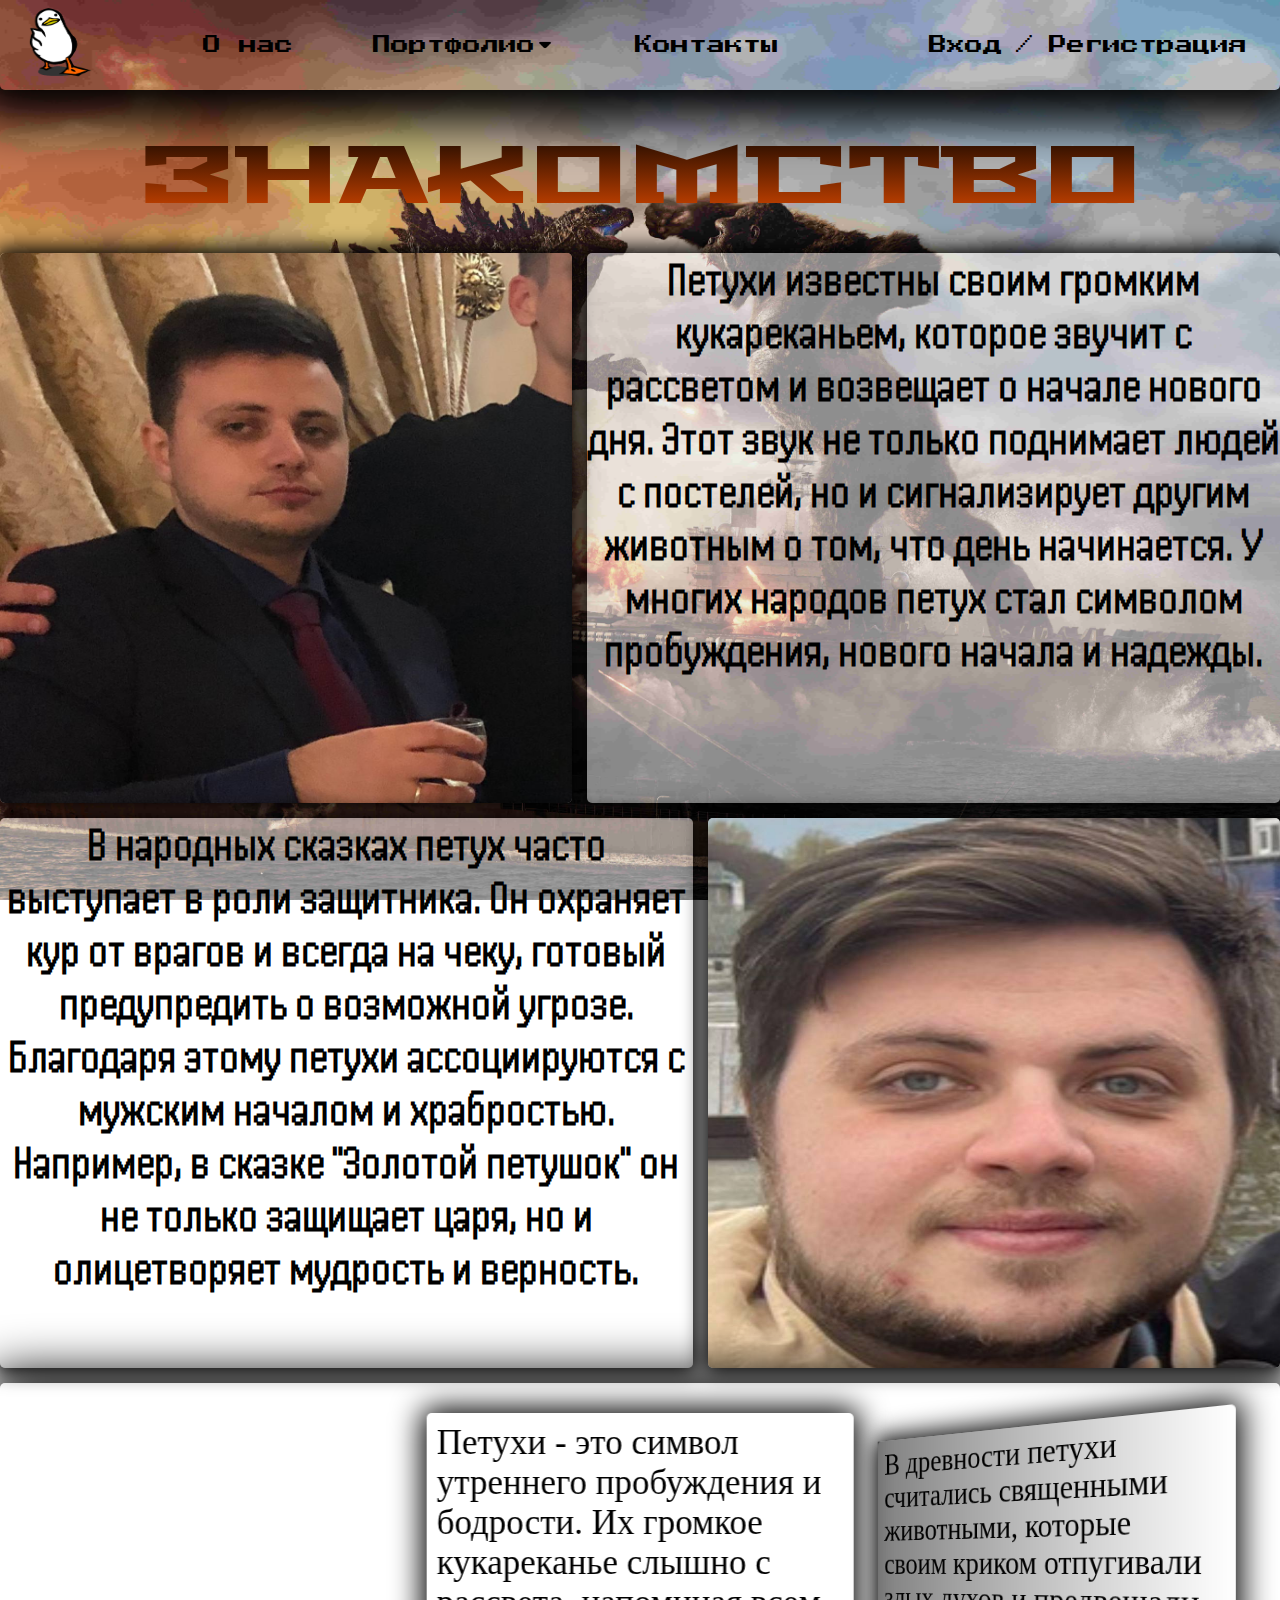
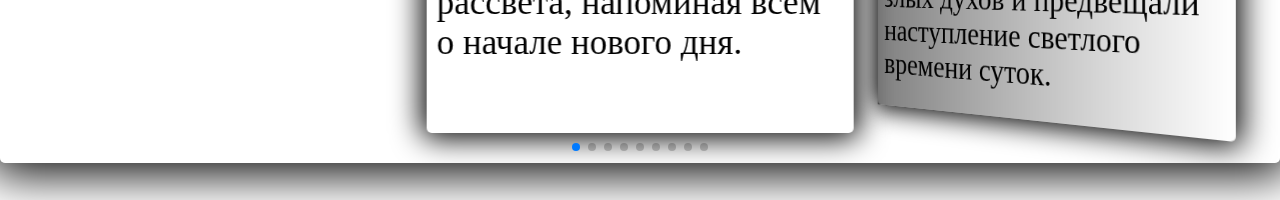
<file: index.html>
<!DOCTYPE html>
<html lang="en">

<head>
    <meta charset="UTF-8">
    <meta name="viewport" content="width=device-width, initial-scale=1.0">
    <link rel="stylesheet" href="./styles.css">
    <link rel="stylesheet" href="./swiper/swiper-bundle.css">

    <link rel="preconnect" href="https://fonts.googleapis.com">
    <link rel="preconnect" href="https://fonts.gstatic.com" crossorigin>
    <link href="https://fonts.googleapis.com/css2?family=Press+Start+2P&family=Rubik+Scribble&display=swap"
        rel="stylesheet">

    <link rel="preconnect" href="https://fonts.googleapis.com">
    <link rel="preconnect" href="https://fonts.gstatic.com" crossorigin>
    <link href="https://fonts.googleapis.com/css2?family=Handjet:wght@100..900&display=swap" rel="stylesheet">


    <link rel="preconnect" href="https://fonts.googleapis.com">
    <link rel="preconnect" href="https://fonts.gstatic.com" crossorigin>
    <link href="https://fonts.googleapis.com/css2?family=Stalinist+One&display=swap" rel="stylesheet">

    <title>Document</title>
</head>

<body>
    <header>
        <a href="#">
            <img class="image" src="./images/goose.gif" alt="">
        </a>

        <nav>
            <ul class="menu">
                <li><a href="#"></a>О нас</li>
                <li class="supmenu"><a href="#">Портфолио</a>
                    <ul class="submenu">
                        <li><a href="#">Анимации</a></li>
                        <li><a href="#">Иллюстрации и принты</a></li>
                        <li><a href="#">Стикеры</a></li>
                        <li><a href="#">Карточки</a>
                            <!-- <ul>
                                <li><a href="#">Wilberries</a></li>
                                <li><a href="#">Ozon</a></li>
                                <li><a href="#">Яндекс Маркет</a></li>
                            </ul> -->
                        </li>
                        <li><a href="#"></a>Логотипы фирменный стиль</li>
                    </ul>
                </li>
                <li><a href="#"></a>Контакты</li>
            </ul>

            <ul class="form">
                <li>Вход</li>
                <p class="branch">/</p>
                <li>Регистрация</li>
            </ul>
        </nav>
    </header>

    <main>
        <h1 class="header__main">ЗНАКОМСТВО</h1>
        <section class="cards handjet-item">
            <div class="cards__item card-item-1">
                <img src="./images/avtan.jpg" alt="картиночка очка">
            </div>

            <div class="cards__item card-item-2">Петухи известны своим громким кукареканьем, которое звучит с рассветом
                и возвещает о начале нового дня. Этот звук не
                только поднимает людей с постелей, но и сигнализирует другим животным о том, что день начинается. У
                многих народов петух
                стал символом пробуждения, нового начала и надежды.</div>

            <div class="cards__item card-item-3">В народных сказках петух часто выступает в роли защитника. Он охраняет
                кур от врагов и всегда на чеку, готовый
                предупредить о возможной угрозе. Благодаря этому петухи ассоциируются с мужским началом и храбростью.
                Например, в сказке
                "Золотой петушок" он не только защищает царя, но и олицетворяет мудрость и верность.</div>

            <div class="cards__item card-item-4">
                <img src="./images/dava.jpg" alt="картиночка очка">
            </div>
        </section>

        <div class="swiper mySwiper">
            <div class="swiper-wrapper">
                <div class="swiper-slide">
                    <p>Петухи - это символ утреннего пробуждения и бодрости. Их громкое кукареканье слышно с рассвета,
                        напоминая всем о начале
                        нового дня.</p>
                </div>
                <div class="swiper-slide">
                    <p>В древности петухи считались священными животными, которые своим криком отпугивали злых духов и
                        предвещали наступление
                        светлого времени суток.</p>
                </div>
                <div class="swiper-slide">
                    <p>Петухи обладают ярким оперением, которое помогает им выделяться среди других птиц. Особенно
                        привлекает внимание их
                        гребень и хвостовые перья.</p>
                </div>
                <div class="swiper-slide">
                    <p>Знаете ли вы, что петухи могут быть довольно агрессивными, особенно если защищают свою территорию
                        или кур от
                        потенциальной угрозы?</p>
                </div>
                <div class="swiper-slide">
                    <p>Петухов часто используют в деревнях в качестве "живого будильника". Их громкий голос невозможно
                        проигнорировать, поэтому
                        они надежно будят всех жителей.</p>
                </div>
                <div class="swiper-slide">
                    <p>Во многих культурах петух символизирует солнечный свет, силу и храбрость. Он является
                        олицетворением мужества и
                        готовности к защите своей территории.</p>
                </div>
                <div class="swiper-slide">
                    <p>Петухи могут различаться по породам, цвету оперения и размеру. Некоторые породы выращивают
                        исключительно ради их
                        декоративного внешнего вида.</p>
                </div>
                <div class="swiper-slide">
                    <p>В китайской культуре петух - это один из двенадцати знаков зодиака. Люди, родившиеся в год
                        петуха, считаются
                        трудолюбивыми, честными и амбициозными.</p>
                </div>
                <div class="swiper-slide">
                    <p>Петухи часто изображаются в народных сказках и легендах. Например, в русской сказке "Золотой
                        петушок" он был мудрым
                        защитником царя.</p>
                </div>
            </div>
            <div class="swiper-pagination"></div>
        </div>
    </main>

    <script src="./swiper/swiper-bundle.js"></script>
    <script src="./scripts.js"></script>
</body>

</html>
</file>
<file: styles.css>
* {
    margin: 0;
    padding: 0;
    box-sizing: border-box;
    list-style: none;
    text-decoration: none;
}

body {
    height: 200vh;
    position: relative;
    background-image: url(./images/godzilla-3.jpg);
    background-size: cover;
    background-repeat: no-repeat;
    background-attachment: fixed;
    background-position: center;
    margin: 0 auto;
    max-width: 1366px;
}

a {
    color: inherit;
}

.handjet-item {
    font-family: "Handjet", sans-serif;
    font-optical-sizing: auto;
    font-weight: 600;
    font-style: normal;
    font-variation-settings:
        "ELGR" 1,
        "ELSH" 2;
}


/* header */

header {
    background-color: transparent;
    display: flex;
    box-shadow: 0 0 50px 30px;
    font-family: "Press Start 2P", system-ui;
    font-weight: 400;
    font-style: normal;
    font-size: large;
    padding: 0 1%;
    /* border: none; */
    border-radius: 0 0 5px 5px;
}

.image {
    width: 90px;
    height: 90px;
    cursor: pointer;
    transition: transform 0.2s ease;
}

.image:hover {
    transform: scale(1.1);
}

nav {
    width: 100%;
    margin-left: 60px;
    display: flex;
    justify-content: space-between;
}

.menu,
.form {
    margin: 0;
    padding: 0;
    display: flex;
    /* justify-content: space-between; */
}

.form {
    margin-right: 15px;
    gap: 10px;
}

.branch {
    display: flex;
    align-items: center;
}

ul.menu>li,
ul.form>li {
    display: flex;
    align-items: center;
    /* height: 100%; */
    padding: 0 40px;
    cursor: pointer;
    transition:
        transform 0.2s ease,
        box-shadow 0.2s ease,
        font-size 0.2s ease;
}

ul.menu>li:hover,
ul.form>li:hover {
    background-color: #000;
    color: #fff;
    transform: scale(1.1);
    /* font-size: 19px; */
}

ul.form>li {
    padding: 0 5px;
}

/* header > dropdown */

/* .supmenu {
    position: relative;
} */

.supmenu::after {
    content: "";
    background-image: url(./images/down-arrow.png);
    background-size: contain;
    background-repeat: no-repeat;
    width: 20px;
    height: 20px;
}

.supmenu:hover::after {
    background-image: url(./images/down-arrow.png);
    filter: brightness(1) invert(1);
    transform: rotate(180deg);
}

.submenu {
    display: none;
    background-color: #000;
    color: #fff;
    width: 100%;
    position: absolute;
    top: 100%;
    left: 0;
}

.submenu li {
    width: 100%;
    padding: 15px 40px;
    font-size: 0.8em;
    transition: font-size 0.2s ease;
}

.submenu li:hover {
    color: #fff;
    font-size: 0.85em;
    background-color: #000;
    border: 1px solid rgba(255, 255, 255, 0.3);
    border-right: none;
    border-left: none;
}

ul.menu>li:hover>ul {
    display: initial;
}

/* *********** */

/* main */

.header__main {
    font-size: 80px;
    text-align: center;
    margin: 30px 0 0 0;
    font-family: "Stalinist One", sans-serif;
    font-weight: 400;
    font-style: normal;
    background: linear-gradient(180deg, #000000, #ff5500);
    -webkit-background-clip: text;
    -webkit-text-fill-color: transparent;
}

.cards {
    padding: 15px 0;
    display: flex;
    flex-wrap: wrap;
    gap: 15px;
}

.cards__item {
    border-radius: 5px;
    text-align: center;
    background-color: rgba(255, 255, 255, 0.5);
    font-size: 3em;
    flex: 1 1 40%;
    box-shadow: 0 0 20px 5px;
    max-height: 550px;
}

div>img {
    border-radius: 5px;
    width: 100%;
    height: 100%;
}

.card-item-2 {
    flex-grow: 3;
}

.card-item-3 {
    flex-grow: 3;
}

/* carousel */

.swiper {
    background-color: rgba(255, 255, 255, 0.3);
    border-radius: 5px;
    padding: 30px;
    box-shadow: 0 0 50px 10px;
}

.swiper-slide {
    /* background-position: center; */
    /* background-size: cover; */
    padding: 10px;
    margin: 30px 0;
    box-shadow: 0 0 30px 5px;
    border-radius: 5px;
    font-size: 35px;
}

.swiper-slide>p {
    height: 300px;
}

.swiper-slide:hover {
    background-color: #00000060;
    color: #fff;
}
</file>
